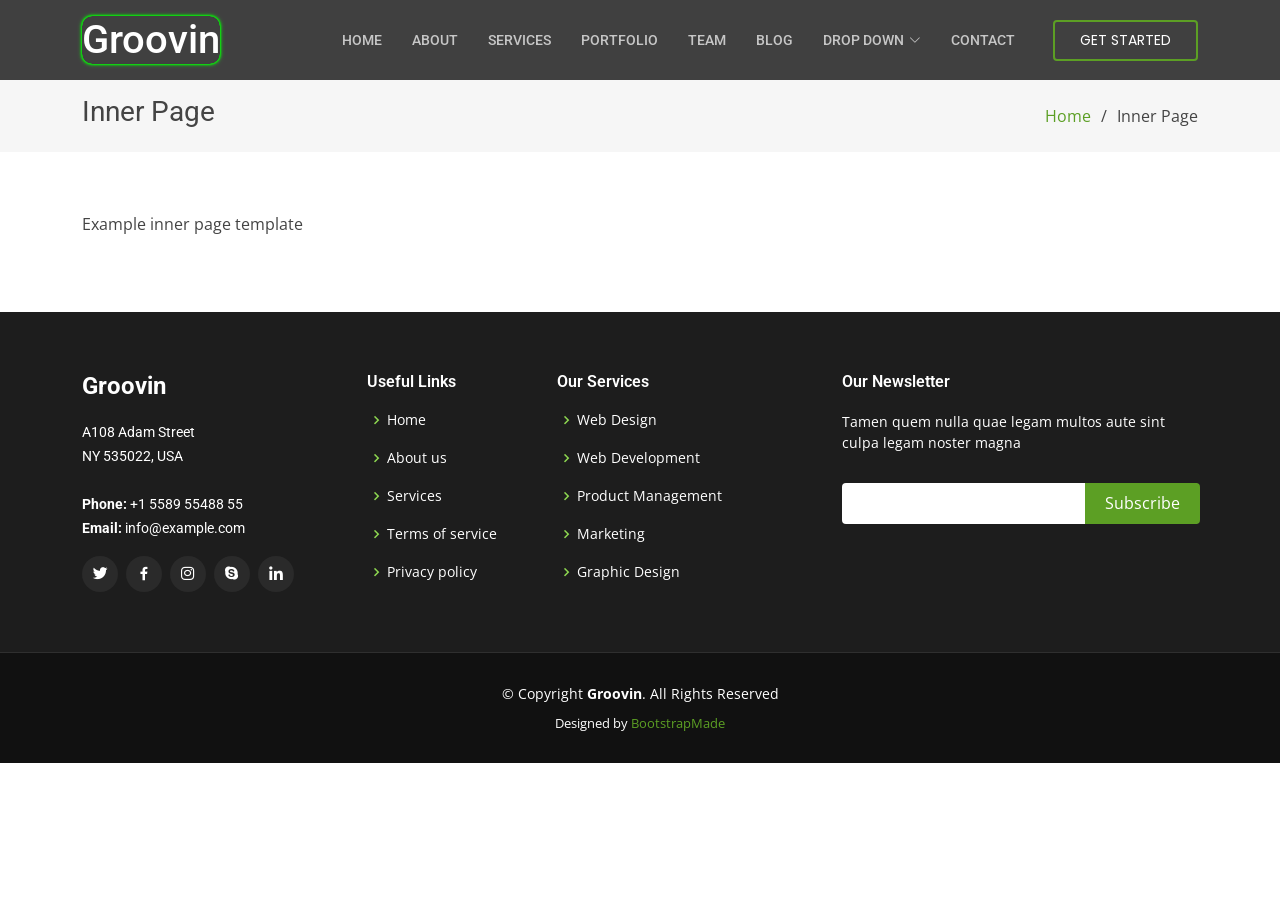
<file: inner-page.html>
<!DOCTYPE html>
<html lang="en">

<head>
  <meta charset="utf-8">
  <meta content="width=device-width, initial-scale=1.0" name="viewport">

  <title>Inner Page - Groovin Bootstrap Template</title>
  <meta content="" name="description">
  <meta content="" name="keywords">

  <!-- Favicons -->
  <link href="assets/img/favicon.png" rel="icon">
  <link href="assets/img/apple-touch-icon.png" rel="apple-touch-icon">

  <!-- Google Fonts -->
  <link href="https://fonts.googleapis.com/css?family=Open+Sans:300,300i,400,400i,600,600i,700,700i|Roboto:300,300i,400,400i,500,500i,600,600i,700,700i|Poppins:300,300i,400,400i,500,500i,600,600i,700,700i" rel="stylesheet">

  <!-- Vendor CSS Files -->
  <link href="assets/vendor/animate.css/animate.min.css" rel="stylesheet">
  <link href="assets/vendor/bootstrap/css/bootstrap.min.css" rel="stylesheet">
  <link href="assets/vendor/bootstrap-icons/bootstrap-icons.css" rel="stylesheet">
  <link href="assets/vendor/boxicons/css/boxicons.min.css" rel="stylesheet">
  <link href="assets/vendor/glightbox/css/glightbox.min.css" rel="stylesheet">
  <link href="assets/vendor/swiper/swiper-bundle.min.css" rel="stylesheet">

  <!-- Template Main CSS File -->
  <link href="assets/css/style.css" rel="stylesheet">

  <!-- =======================================================
  * Template Name: Groovin
  * Template URL: https://bootstrapmade.com/groovin-free-bootstrap-theme/
  * Updated: Mar 17 2024 with Bootstrap v5.3.3
  * Author: BootstrapMade.com
  * License: https://bootstrapmade.com/license/
  ======================================================== -->
</head>

<body>

  <!-- ======= Header ======= -->
  <header id="header" class="fixed-top d-flex align-items-center">
    <div class="container d-flex align-items-center justify-content-between">

      <h1 class="logo"><a href="index.html">Groovin</a></h1>
      <!-- Uncomment below if you prefer to use an image logo -->
      <!-- <a href="index.html" class="logo"><img src="assets/img/logo.png" alt="" class="img-fluid"></a>-->

      <nav id="navbar" class="navbar">
        <ul>
          <li><a class="nav-link scrollto " href="#hero">Home</a></li>
          <li><a class="nav-link scrollto" href="#about">About</a></li>
          <li><a class="nav-link scrollto" href="#services">Services</a></li>
          <li><a class="nav-link scrollto " href="#portfolio">Portfolio</a></li>
          <li><a class="nav-link scrollto" href="#team">Team</a></li>
          <li><a href="blog.html">Blog</a></li>
          <li class="dropdown"><a href="#"><span>Drop Down</span> <i class="bi bi-chevron-down"></i></a>
            <ul>
              <li><a href="#">Drop Down 1</a></li>
              <li class="dropdown"><a href="#"><span>Deep Drop Down</span> <i class="bi bi-chevron-right"></i></a>
                <ul>
                  <li><a href="#">Deep Drop Down 1</a></li>
                  <li><a href="#">Deep Drop Down 2</a></li>
                  <li><a href="#">Deep Drop Down 3</a></li>
                  <li><a href="#">Deep Drop Down 4</a></li>
                  <li><a href="#">Deep Drop Down 5</a></li>
                </ul>
              </li>
              <li><a href="#">Drop Down 2</a></li>
              <li><a href="#">Drop Down 3</a></li>
              <li><a href="#">Drop Down 4</a></li>
            </ul>
          </li>
          <li><a class="nav-link scrollto" href="#contact">Contact</a></li>
          <li><a class="getstarted scrollto" href="#about">Get Started</a></li>
        </ul>
        <i class="bi bi-list mobile-nav-toggle"></i>
      </nav><!-- .navbar -->

    </div>
  </header><!-- End Header -->

  <main id="main">

    <!-- ======= Breadcrumbs ======= -->
    <section class="breadcrumbs">
      <div class="container">

        <div class="d-flex justify-content-between align-items-center">
          <h2>Inner Page</h2>
          <ol>
            <li><a href="index.html">Home</a></li>
            <li>Inner Page</li>
          </ol>
        </div>

      </div>
    </section><!-- End Breadcrumbs -->

    <section class="inner-page">
      <div class="container">
        <p>
          Example inner page template
        </p>
      </div>
    </section>

  </main><!-- End #main -->

  <!-- ======= Footer ======= -->
  <footer id="footer">
    <div class="footer-top">
      <div class="container">
        <div class="row">

          <div class="col-lg-3 col-md-6">
            <div class="footer-info">
              <h3>Groovin</h3>
              <p>
                A108 Adam Street <br>
                NY 535022, USA<br><br>
                <strong>Phone:</strong> +1 5589 55488 55<br>
                <strong>Email:</strong> info@example.com<br>
              </p>
              <div class="social-links mt-3">
                <a href="#" class="twitter"><i class="bx bxl-twitter"></i></a>
                <a href="#" class="facebook"><i class="bx bxl-facebook"></i></a>
                <a href="#" class="instagram"><i class="bx bxl-instagram"></i></a>
                <a href="#" class="google-plus"><i class="bx bxl-skype"></i></a>
                <a href="#" class="linkedin"><i class="bx bxl-linkedin"></i></a>
              </div>
            </div>
          </div>

          <div class="col-lg-2 col-md-6 footer-links">
            <h4>Useful Links</h4>
            <ul>
              <li><i class="bx bx-chevron-right"></i> <a href="#">Home</a></li>
              <li><i class="bx bx-chevron-right"></i> <a href="#">About us</a></li>
              <li><i class="bx bx-chevron-right"></i> <a href="#">Services</a></li>
              <li><i class="bx bx-chevron-right"></i> <a href="#">Terms of service</a></li>
              <li><i class="bx bx-chevron-right"></i> <a href="#">Privacy policy</a></li>
            </ul>
          </div>

          <div class="col-lg-3 col-md-6 footer-links">
            <h4>Our Services</h4>
            <ul>
              <li><i class="bx bx-chevron-right"></i> <a href="#">Web Design</a></li>
              <li><i class="bx bx-chevron-right"></i> <a href="#">Web Development</a></li>
              <li><i class="bx bx-chevron-right"></i> <a href="#">Product Management</a></li>
              <li><i class="bx bx-chevron-right"></i> <a href="#">Marketing</a></li>
              <li><i class="bx bx-chevron-right"></i> <a href="#">Graphic Design</a></li>
            </ul>
          </div>

          <div class="col-lg-4 col-md-6 footer-newsletter">
            <h4>Our Newsletter</h4>
            <p>Tamen quem nulla quae legam multos aute sint culpa legam noster magna</p>
            <form action="" method="post">
              <input type="email" name="email"><input type="submit" value="Subscribe">
            </form>

          </div>

        </div>
      </div>
    </div>

    <div class="container">
      <div class="copyright">
        &copy; Copyright <strong><span>Groovin</span></strong>. All Rights Reserved
      </div>
      <div class="credits">
        <!-- All the links in the footer should remain intact. -->
        <!-- You can delete the links only if you purchased the pro version. -->
        <!-- Licensing information: https://bootstrapmade.com/license/ -->
        <!-- Purchase the pro version with working PHP/AJAX contact form: https://bootstrapmade.com/groovin-free-bootstrap-theme/ -->
        Designed by <a href="https://bootstrapmade.com/">BootstrapMade</a>
      </div>
    </div>
  </footer><!-- End Footer -->

  <a href="#" class="back-to-top d-flex align-items-center justify-content-center"><i class="bi bi-arrow-up-short"></i></a>

  <!-- Vendor JS Files -->
  <script src="assets/vendor/purecounter/purecounter_vanilla.js"></script>
  <script src="assets/vendor/bootstrap/js/bootstrap.bundle.min.js"></script>
  <script src="assets/vendor/glightbox/js/glightbox.min.js"></script>
  <script src="assets/vendor/isotope-layout/isotope.pkgd.min.js"></script>
  <script src="assets/vendor/swiper/swiper-bundle.min.js"></script>
  <script src="assets/vendor/php-email-form/validate.js"></script>

  <!-- Template Main JS File -->
  <script src="assets/js/main.js"></script>

</body>

</html>
</file>
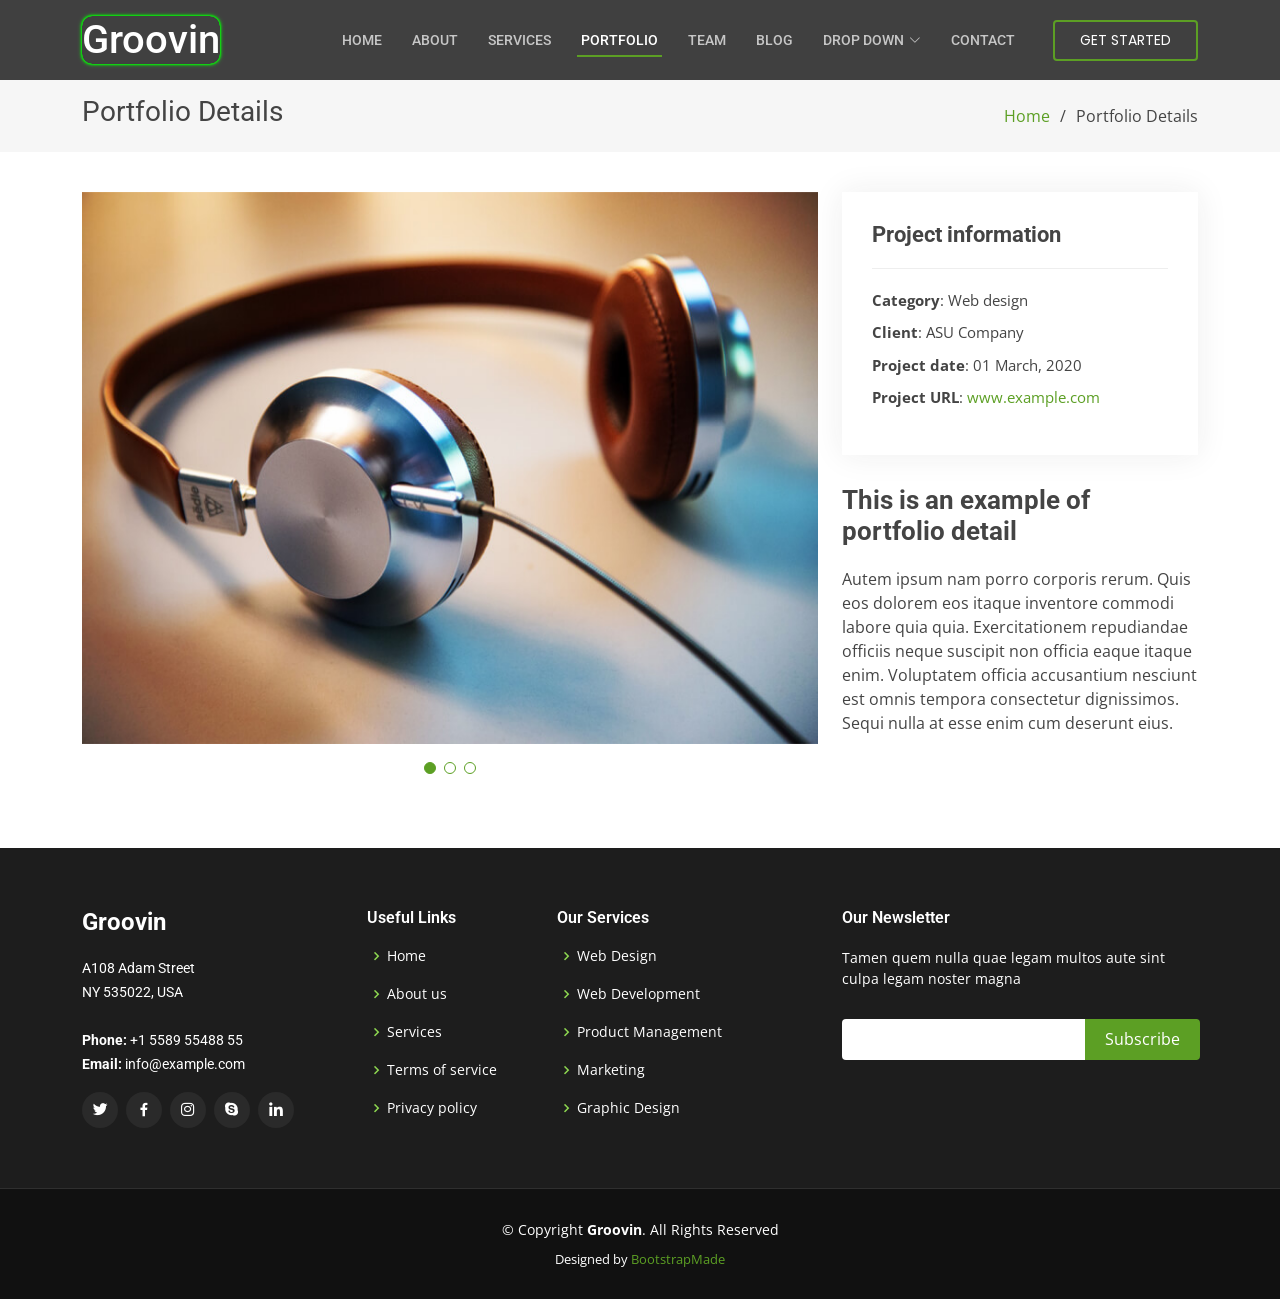
<file: portfolio-details.html>
<!DOCTYPE html>
<html lang="en">

<head>
  <meta charset="utf-8">
  <meta content="width=device-width, initial-scale=1.0" name="viewport">

  <title>Portfolio Details - Groovin Bootstrap Template</title>
  <meta content="" name="description">
  <meta content="" name="keywords">

  <!-- Favicons -->
  <link href="assets/img/favicon.png" rel="icon">
  <link href="assets/img/apple-touch-icon.png" rel="apple-touch-icon">

  <!-- Google Fonts -->
  <link href="https://fonts.googleapis.com/css?family=Open+Sans:300,300i,400,400i,600,600i,700,700i|Roboto:300,300i,400,400i,500,500i,600,600i,700,700i|Poppins:300,300i,400,400i,500,500i,600,600i,700,700i" rel="stylesheet">

  <!-- Vendor CSS Files -->
  <link href="assets/vendor/animate.css/animate.min.css" rel="stylesheet">
  <link href="assets/vendor/bootstrap/css/bootstrap.min.css" rel="stylesheet">
  <link href="assets/vendor/bootstrap-icons/bootstrap-icons.css" rel="stylesheet">
  <link href="assets/vendor/boxicons/css/boxicons.min.css" rel="stylesheet">
  <link href="assets/vendor/glightbox/css/glightbox.min.css" rel="stylesheet">
  <link href="assets/vendor/swiper/swiper-bundle.min.css" rel="stylesheet">

  <!-- Template Main CSS File -->
  <link href="assets/css/style.css" rel="stylesheet">

  <!-- =======================================================
  * Template Name: Groovin
  * Template URL: https://bootstrapmade.com/groovin-free-bootstrap-theme/
  * Updated: Mar 17 2024 with Bootstrap v5.3.3
  * Author: BootstrapMade.com
  * License: https://bootstrapmade.com/license/
  ======================================================== -->
</head>

<body>

  <!-- ======= Header ======= -->
  <header id="header" class="fixed-top d-flex align-items-center">
    <div class="container d-flex align-items-center justify-content-between">

      <h1 class="logo"><a href="index.html">Groovin</a></h1>
      <!-- Uncomment below if you prefer to use an image logo -->
      <!-- <a href="index.html" class="logo"><img src="assets/img/logo.png" alt="" class="img-fluid"></a>-->

      <nav id="navbar" class="navbar">
        <ul>
          <li><a class="nav-link scrollto " href="#hero">Home</a></li>
          <li><a class="nav-link scrollto" href="#about">About</a></li>
          <li><a class="nav-link scrollto" href="#services">Services</a></li>
          <li><a class="nav-link scrollto active" href="#portfolio">Portfolio</a></li>
          <li><a class="nav-link scrollto" href="#team">Team</a></li>
          <li><a href="blog.html">Blog</a></li>
          <li class="dropdown"><a href="#"><span>Drop Down</span> <i class="bi bi-chevron-down"></i></a>
            <ul>
              <li><a href="#">Drop Down 1</a></li>
              <li class="dropdown"><a href="#"><span>Deep Drop Down</span> <i class="bi bi-chevron-right"></i></a>
                <ul>
                  <li><a href="#">Deep Drop Down 1</a></li>
                  <li><a href="#">Deep Drop Down 2</a></li>
                  <li><a href="#">Deep Drop Down 3</a></li>
                  <li><a href="#">Deep Drop Down 4</a></li>
                  <li><a href="#">Deep Drop Down 5</a></li>
                </ul>
              </li>
              <li><a href="#">Drop Down 2</a></li>
              <li><a href="#">Drop Down 3</a></li>
              <li><a href="#">Drop Down 4</a></li>
            </ul>
          </li>
          <li><a class="nav-link scrollto" href="#contact">Contact</a></li>
          <li><a class="getstarted scrollto" href="#about">Get Started</a></li>
        </ul>
        <i class="bi bi-list mobile-nav-toggle"></i>
      </nav><!-- .navbar -->

    </div>
  </header><!-- End Header -->

  <main id="main">

    <!-- ======= Breadcrumbs ======= -->
    <section id="breadcrumbs" class="breadcrumbs">
      <div class="container">

        <div class="d-flex justify-content-between align-items-center">
          <h2>Portfolio Details</h2>
          <ol>
            <li><a href="index.html">Home</a></li>
            <li>Portfolio Details</li>
          </ol>
        </div>

      </div>
    </section><!-- End Breadcrumbs -->

    <!-- ======= Portfolio Details Section ======= -->
    <section id="portfolio-details" class="portfolio-details">
      <div class="container">

        <div class="row gy-4">

          <div class="col-lg-8">
            <div class="portfolio-details-slider swiper">
              <div class="swiper-wrapper align-items-center">

                <div class="swiper-slide">
                  <img src="assets/img/portfolio/portfolio-1.jpg" alt="">
                </div>

                <div class="swiper-slide">
                  <img src="assets/img/portfolio/portfolio-2.jpg" alt="">
                </div>

                <div class="swiper-slide">
                  <img src="assets/img/portfolio/portfolio-3.jpg" alt="">
                </div>

              </div>
              <div class="swiper-pagination"></div>
            </div>
          </div>

          <div class="col-lg-4">
            <div class="portfolio-info">
              <h3>Project information</h3>
              <ul>
                <li><strong>Category</strong>: Web design</li>
                <li><strong>Client</strong>: ASU Company</li>
                <li><strong>Project date</strong>: 01 March, 2020</li>
                <li><strong>Project URL</strong>: <a href="#">www.example.com</a></li>
              </ul>
            </div>
            <div class="portfolio-description">
              <h2>This is an example of portfolio detail</h2>
              <p>
                Autem ipsum nam porro corporis rerum. Quis eos dolorem eos itaque inventore commodi labore quia quia. Exercitationem repudiandae officiis neque suscipit non officia eaque itaque enim. Voluptatem officia accusantium nesciunt est omnis tempora consectetur dignissimos. Sequi nulla at esse enim cum deserunt eius.
              </p>
            </div>
          </div>

        </div>

      </div>
    </section><!-- End Portfolio Details Section -->

  </main><!-- End #main -->

  <!-- ======= Footer ======= -->
  <footer id="footer">
    <div class="footer-top">
      <div class="container">
        <div class="row">

          <div class="col-lg-3 col-md-6">
            <div class="footer-info">
              <h3>Groovin</h3>
              <p>
                A108 Adam Street <br>
                NY 535022, USA<br><br>
                <strong>Phone:</strong> +1 5589 55488 55<br>
                <strong>Email:</strong> info@example.com<br>
              </p>
              <div class="social-links mt-3">
                <a href="#" class="twitter"><i class="bx bxl-twitter"></i></a>
                <a href="#" class="facebook"><i class="bx bxl-facebook"></i></a>
                <a href="#" class="instagram"><i class="bx bxl-instagram"></i></a>
                <a href="#" class="google-plus"><i class="bx bxl-skype"></i></a>
                <a href="#" class="linkedin"><i class="bx bxl-linkedin"></i></a>
              </div>
            </div>
          </div>

          <div class="col-lg-2 col-md-6 footer-links">
            <h4>Useful Links</h4>
            <ul>
              <li><i class="bx bx-chevron-right"></i> <a href="#">Home</a></li>
              <li><i class="bx bx-chevron-right"></i> <a href="#">About us</a></li>
              <li><i class="bx bx-chevron-right"></i> <a href="#">Services</a></li>
              <li><i class="bx bx-chevron-right"></i> <a href="#">Terms of service</a></li>
              <li><i class="bx bx-chevron-right"></i> <a href="#">Privacy policy</a></li>
            </ul>
          </div>

          <div class="col-lg-3 col-md-6 footer-links">
            <h4>Our Services</h4>
            <ul>
              <li><i class="bx bx-chevron-right"></i> <a href="#">Web Design</a></li>
              <li><i class="bx bx-chevron-right"></i> <a href="#">Web Development</a></li>
              <li><i class="bx bx-chevron-right"></i> <a href="#">Product Management</a></li>
              <li><i class="bx bx-chevron-right"></i> <a href="#">Marketing</a></li>
              <li><i class="bx bx-chevron-right"></i> <a href="#">Graphic Design</a></li>
            </ul>
          </div>

          <div class="col-lg-4 col-md-6 footer-newsletter">
            <h4>Our Newsletter</h4>
            <p>Tamen quem nulla quae legam multos aute sint culpa legam noster magna</p>
            <form action="" method="post">
              <input type="email" name="email"><input type="submit" value="Subscribe">
            </form>

          </div>

        </div>
      </div>
    </div>

    <div class="container">
      <div class="copyright">
        &copy; Copyright <strong><span>Groovin</span></strong>. All Rights Reserved
      </div>
      <div class="credits">
        <!-- All the links in the footer should remain intact. -->
        <!-- You can delete the links only if you purchased the pro version. -->
        <!-- Licensing information: https://bootstrapmade.com/license/ -->
        <!-- Purchase the pro version with working PHP/AJAX contact form: https://bootstrapmade.com/groovin-free-bootstrap-theme/ -->
        Designed by <a href="https://bootstrapmade.com/">BootstrapMade</a>
      </div>
    </div>
  </footer><!-- End Footer -->

  <a href="#" class="back-to-top d-flex align-items-center justify-content-center"><i class="bi bi-arrow-up-short"></i></a>

  <!-- Vendor JS Files -->
  <script src="assets/vendor/purecounter/purecounter_vanilla.js"></script>
  <script src="assets/vendor/bootstrap/js/bootstrap.bundle.min.js"></script>
  <script src="assets/vendor/glightbox/js/glightbox.min.js"></script>
  <script src="assets/vendor/isotope-layout/isotope.pkgd.min.js"></script>
  <script src="assets/vendor/swiper/swiper-bundle.min.js"></script>
  <script src="assets/vendor/php-email-form/validate.js"></script>

  <!-- Template Main JS File -->
  <script src="assets/js/main.js"></script>

</body>

</html>
</file>
<file: assets/css/style.css>
/**
* Template Name: Groovin
* Template URL: https://bootstrapmade.com/groovin-free-bootstrap-theme/
* Updated: Mar 17 2024 with Bootstrap v5.3.3
* Author: BootstrapMade.com
* License: https://bootstrapmade.com/license/
*/

/*--------------------------------------------------------------
# General
--------------------------------------------------------------*/
body {
  font-family: "Open Sans", sans-serif;
  color: #444444;
}
a {
  color: #5c9f24;
  text-decoration: none;
}

a:hover {
  color: #74c92d;
  text-decoration: none;
}

h1,
h2,
h3,
h4,
h5,
h6 {
  font-family: "Roboto", sans-serif;
}

/*--------------------------------------------------------------
# Back to top button
--------------------------------------------------------------*/
.back-to-top {
  position: fixed;
  visibility: hidden;
  opacity: 0;
  right: 15px;
  bottom: 15px;
  z-index: 996;
  background: #5c9f24;
  width: 40px;
  height: 40px;
  border-radius: 4px;
  transition: all 0.4s;
}

.back-to-top i {
  font-size: 28px;
  color: #fff;
  line-height: 0;
}

.back-to-top:hover {
  background: #6fc02c;
  color: #fff;
}

.back-to-top.active {
  visibility: visible;
  opacity: 1;
}

/*--------------------------------------------------------------
# Header
--------------------------------------------------------------*/
#header {
  background: rgba(0, 0, 0, 0.75);
  transition: all 0.5s;
  z-index: 997;
  height: 80px;
}

#header .logo {
  margin: 0;
  padding: 0;
  box-shadow: 0 0 1px #00ff00, 
              0 0 2px #00ff00, 
              0 0 3px #00ff00, 
              0 0 4px #00ff00; 
  border-radius: 10px;
}

#header .logo a {
  color: #fff;
}

#header .logo img {
  max-height: 80px;
}
@media screen and (max-width: 1024px) {
  #header .logo img {
    max-width: 120px; 
  }

  #header .logo img:hover {
    transform: translateY(-8px); 
    box-shadow: 0 0 12px #00ff00, 0 0 25px #00ff00, 0 0 35px #00ff00;
  }
}

@media screen and (max-width: 767px) {
  #header .logo img {
    max-width: 100px; /
  }

  #header .logo img:hover {
    transform: translateY(-5px); 
    box-shadow: 0 0 10px #00ff00, 0 0 20px #00ff00, 0 0 30px #00ff00;
  }
}

/*--------------------------------------------------------------
# Navigation Menu
--------------------------------------------------------------*/
/**
* Desktop Navigation 
*/
.navbar {
  padding: 0;
}

.navbar ul {
  margin: 0;
  padding: 0;
  display: flex;
  list-style: none;
  align-items: center;
}

.navbar li {
  position: relative;
}

.navbar>ul>li {
  white-space: nowrap;
  padding: 10px 0 10px 22px;
}

.navbar a,
.navbar a:focus {
  display: flex;
  align-items: center;
  justify-content: space-between;
  padding: 0 4px;
  font-family: "Roboto", sans-serif;
  font-size: 14px;
  font-weight: 500;
  color: rgba(255, 255, 255, 0.7);
  white-space: nowrap;
  transition: 0.3s;
  text-transform: uppercase;
  position: relative;
}

.navbar a i,
.navbar a:focus i {
  font-size: 12px;
  line-height: 0;
  margin-left: 5px;
}

.navbar>ul>li>a:before {
  content: "";
  position: absolute;
  width: 100%;
  height: 2px;
  bottom: -6px;
  left: 0;
  background-color: #5c9f24;
  visibility: hidden;
  width: 0px;
  transition: all 0.3s ease-in-out 0s;
}

.navbar a:hover:before,
.navbar li:hover>a:before,
.navbar .active:before {
  visibility: visible;
  width: 100%;
}

.navbar a:hover,
.navbar .active,
.navbar .active:focus,
.navbar li:hover>a {
  color: #fff;
}

.navbar .getstarted,
.navbar .getstarted:focus {
  padding: 8px 25px;
  margin-left: 12px;
  border-radius: 4px;
  color: #fff;
  font-weight: 400;
  font-family: "Poppins", sans-serif;
  border: 2px solid #5c9f24;
}

.navbar .getstarted:hover,
.navbar .getstarted:focus:hover {
  color: #fff;
  background: #5c9f24;
}

.navbar .getstarted:hover:before,
.navbar li:hover>.getstarted:before {
  visibility: hidden;
}

.navbar .dropdown ul {
  display: block;
  position: absolute;
  left: 22px;
  top: calc(100% + 30px);
  margin: 0;
  padding: 10px 0;
  z-index: 99;
  opacity: 0;
  visibility: hidden;
  background: #fff;
  box-shadow: 0px 0px 30px rgba(127, 137, 161, 0.25);
  transition: 0.3s;
}

.navbar .dropdown ul li {
  min-width: 200px;
}

.navbar .dropdown ul a {
  padding: 10px 20px;
  font-size: 14px;
  font-weight: 500;
  text-transform: none;
  color: #2a2a2a;
}

.navbar .dropdown ul a i {
  font-size: 12px;
}

.navbar .dropdown ul a:hover,
.navbar .dropdown ul .active:hover,
.navbar .dropdown ul li:hover>a {
  color: #5c9f24;
}

.navbar .dropdown:hover>ul {
  opacity: 1;
  top: 100%;
  visibility: visible;
}

.navbar .dropdown .dropdown ul {
  top: 0;
  left: calc(100% - 30px);
  visibility: hidden;
}

.navbar .dropdown .dropdown:hover>ul {
  opacity: 1;
  top: 0;
  left: 100%;
  visibility: visible;
}

@media (max-width: 1366px) {
  .navbar .dropdown .dropdown ul {
    left: -90%;
  }

  .navbar .dropdown .dropdown:hover>ul {
    left: -100%;
  }
}

/**
* Mobile Navigation 
*/
.mobile-nav-toggle {
  color: #fff;
  font-size: 28px;
  cursor: pointer;
  display: none;
  line-height: 0;
  transition: 0.5s;
}

.mobile-nav-toggle.bi-x {
  color: #5c9f24;
}

@media (max-width: 991px) {
  .mobile-nav-toggle {
    display: block;
  }

  .navbar ul {
    display: none;
  }
}

.navbar-mobile {
  position: fixed;
  overflow: hidden;
  top: 0;
  right: 0;
  left: 0;
  bottom: 0;
  background: rgba(17, 17, 17, 0.9);
  transition: 0.3s;
  z-index: 999;
}

.navbar-mobile .mobile-nav-toggle {
  position: absolute;
  top: 15px;
  right: 15px;
}

.navbar-mobile ul {
  display: block;
  position: absolute;
  top: 55px;
  right: 15px;
  bottom: 15px;
  left: 15px;
  padding: 10px 0;
  background-color: #fff;
  overflow-y: auto;
  transition: 0.3s;
}

.navbar-mobile a,
.navbar-mobile a:focus {
  padding: 10px 20px;
  font-size: 15px;
  color: #2a2a2a;
}

.navbar-mobile a:hover,
.navbar-mobile .active,
.navbar-mobile li:hover>a {
  color: #5c9f24;
}

.navbar-mobile>ul>li {
  white-space: nowrap;
  padding: 0;
}

.navbar-mobile a:hover:before,
.navbar-mobile li:hover>a:before,
.navbar-mobile .active:before {
  visibility: hidden;
}

.navbar-mobile .getstarted,
.navbar-mobile .getstarted:focus {
  margin: 15px;
  color: #5c9f24;
  padding-left: 15px;
}

.navbar-mobile .dropdown ul {
  position: static;
  display: none;
  margin: 10px 20px;
  padding: 10px 0;
  z-index: 99;
  opacity: 1;
  visibility: visible;
  background: #fff;
  box-shadow: 0px 0px 30px rgba(127, 137, 161, 0.25);
}

.navbar-mobile .dropdown ul li {
  min-width: 200px;
}

.navbar-mobile .dropdown ul a {
  padding: 10px 20px;
}

.navbar-mobile .dropdown ul a i {
  font-size: 12px;
}

.navbar-mobile .dropdown ul a:hover,
.navbar-mobile .dropdown ul .active:hover,
.navbar-mobile .dropdown ul li:hover>a {
  color: #5c9f24;
}

.navbar-mobile .dropdown>.dropdown-active {
  display: block;
}

/*--------------------------------------------------------------
# Hero Section
--------------------------------------------------------------*/
#hero {
  width: 100%;
  height: 100vh;
  background-color: rgba(17, 17, 17, 0.8);
  overflow: hidden;
  padding: 0;
}

#hero .carousel-item {
  width: 100%;
  height: 100vh;
  background-size: cover;
  background-position: center;
  background-repeat: no-repeat;
  position: relative;
  transition: 0.3;
}

#hero .carousel-item::before {
  content: "";
  background-color: rgba(0, 0, 0, 0.5);
  position: absolute;
  top: 0;
  right: 0;
  left: 0;
  bottom: 0;
}

#hero .carousel-container {
  display: flex;
  justify-content: center;
  align-items: center;
  position: absolute;
  bottom: 0;
  top: 0;
  left: 0;
  right: 0;
}

#hero .carousel-content {
  text-align: center;
}

#hero h2 {
  color: #fff;
  margin-bottom: 30px;
  font-size: 48px;
  font-weight: 700;
}

#hero h2 span {
  color: #5c9f24;
}

#hero p {
  width: 80%;
  animation-delay: 0.4s;
  margin: 0 auto 30px auto;
  color: #fff;
}

#hero .carousel-inner .carousel-item {
  transition-property: opacity;
  background-position: center top;
}

#hero .carousel-inner .carousel-item,
#hero .carousel-inner .active.carousel-item-start,
#hero .carousel-inner .active.carousel-item-end {
  opacity: 0;
}

#hero .carousel-inner .active,
#hero .carousel-inner .carousel-item-next.carousel-item-start,
#hero .carousel-inner .carousel-item-prev.carousel-item-end {
  opacity: 1;
  transition: 0.5s;
}

#hero .carousel-inner .carousel-item-next,
#hero .carousel-inner .carousel-item-prev,
#hero .carousel-inner .active.carousel-item-start,
#hero .carousel-inner .active.carousel-item-end {
  left: 0;
  transform: translate3d(0, 0, 0);
}

#hero .carousel-control-next-icon,
#hero .carousel-control-prev-icon {
  background: none;
  font-size: 30px;
  line-height: 0;
  width: auto;
  height: auto;
  background: rgba(255, 255, 255, 0.2);
  border-radius: 50px;
  transition: 0.3s;
  color: rgba(255, 255, 255, 0.5);
  width: 54px;
  height: 54px;
  display: flex;
  align-items: center;
  justify-content: center;
}

#hero .carousel-control-next-icon:hover,
#hero .carousel-control-prev-icon:hover {
  background: rgba(255, 255, 255, 0.3);
  color: rgba(255, 255, 255, 0.8);
}

#hero .carousel-indicators li {
  list-style-type: none;
  cursor: pointer;
  background: #fff;
  overflow: hidden;
  border: 0;
  width: 12px;
  height: 12px;
  border-radius: 50px;
  opacity: 0.6;
  transition: 0.3s;
}

#hero .carousel-indicators li.active {
  opacity: 1;
  background: #5c9f24;
}

#hero .btn-get-started {
  font-family: "Roboto", sans-serif;
  font-weight: 400;
  font-size: 14px;
  letter-spacing: 1px;
  display: inline-block;
  padding: 10px 32px 12px 32px;
  border-radius: 4px;
  transition: 0.5s;
  line-height: 1;
  margin: 10px;
  color: #fff;
  animation-delay: 0.8s;
  text-transform: uppercase;
  border: 2px solid #5c9f24;
  background: #5c9f24;
}

#hero .btn-get-started:hover {
  background: #6ab82a;
  border-color: #6ab82a;
  color: #fff;
}

@media (max-width: 768px) {
  #hero h2 {
    font-size: 28px;
  }
}

@media (min-width: 1024px) {
  #hero p {
    width: 60%;
  }

  #hero .carousel-control-prev,
  #hero .carousel-control-next {
    width: 5%;
  }
}

/*--------------------------------------------------------------
# Sections General
--------------------------------------------------------------*/
section {
  padding: 60px 0;
}

.section-bg {
  background-color: #f1f1f1;
}

.section-title {
  text-align: center;
  padding-bottom: 30px;
}

.section-title h2 {
  font-size: 32px;
  font-weight: bold;
  text-transform: uppercase;
  margin-bottom: 20px;
  padding-bottom: 0;
  color: #5c9f24;
}

.section-title p {
  margin-bottom: 0;
}

/*--------------------------------------------------------------
# About
--------------------------------------------------------------*/
.about .content {
  padding: 30px 0;
}

.about .content h3 {
  font-weight: 700;
  font-size: 34px;
}

.about .content p {
  margin-bottom: 0;
}

.about .content .icon-box {
  margin-top: 25px;
}

.about .content .icon-box h4 {
  font-size: 20px;
  font-weight: 700;
  margin: 5px 0 10px 60px;
}

.about .content .icon-box i {
  font-size: 48px;
  float: left;
  color: #5c9f24;
}

.about .content .icon-box p {
  font-size: 15px;
  color: #848484;
  margin-left: 60px;
}

.about .image {
  background: url("../img/about.jpg") center center no-repeat;
  background-size: cover;
  min-height: 400px;
}

@media (max-width: 991px) {
  .about .image {
    text-align: center;
  }

  .about .image img {
    max-width: 80%;
  }
}

@media (max-width: 667px) {
  .about .image img {
    max-width: 100%;
  }
}

/*--------------------------------------------------------------
# Counts
--------------------------------------------------------------*/
.counts {
  padding: 0 0 30px 0;
}

.counts .count-box {
  padding: 30px;
  width: 100%;
}

.counts .count-box i {
  display: block;
  font-size: 44px;
  color: #5c9f24;
  float: left;
  line-height: 0;
}

.counts .count-box span {
  font-size: 48px;
  line-height: 40px;
  display: block;
  font-weight: 700;
  color: #2a2a2a;
  margin-left: 60px;
}

.counts .count-box p {
  padding: 15px 0 0 0;
  margin: 0 0 0 60px;
  font-family: "Roboto", sans-serif;
  font-size: 14px;
  color: #505050;
}

.counts .count-box a {
  font-weight: 600;
  display: block;
  margin-top: 20px;
  color: #505050;
  font-size: 15px;
  font-family: "Poppins", sans-serif;
  transition: ease-in-out 0.3s;
}

.counts .count-box a:hover {
  color: #777777;
}

/*--------------------------------------------------------------
# Clients
--------------------------------------------------------------*/
.clients {
  padding: 15px 0;
  text-align: center;
}

.clients img {
  max-width: 45%;
  transition: all 0.4s ease-in-out;
  display: inline-block;
  padding: 15px 0;
  filter: grayscale(100);
}

.clients img:hover {
  filter: none;
  transform: scale(1.15);
}

@media (max-width: 768px) {
  .clients img {
    max-width: 40%;
  }
}

/*--------------------------------------------------------------
# Services
--------------------------------------------------------------*/
.services .icon-box {
  margin-bottom: 20px;
  text-align: center;
}

.services .icon {
  display: inline-flex;
  justify-content: center;
  align-items: center;
  width: 80px;
  height: 80px;
  margin-bottom: 20px;
  background: #fff;
  border-radius: 50%;
  transition: 0.5s;
  color: #5c9f24;
  overflow: hidden;
  box-shadow: 0px 0 25px rgba(0, 0, 0, 0.15);
}

.services .icon i {
  font-size: 36px;
  line-height: 0;
}

.services:hover .icon {
  box-shadow: 0px 0 25px rgba(92, 159, 36, 0.3);
}

.services .title {
  font-weight: 600;
  margin-bottom: 15px;
  font-size: 18px;
  position: relative;
  padding-bottom: 15px;
}

.services .title a {
  color: #444444;
  transition: 0.3s;
}

.services .title a:hover {
  color: #5c9f24;
}

.services .title::after {
  content: "";
  position: absolute;
  display: block;
  width: 50px;
  height: 2px;
  background: #5c9f24;
  bottom: 0;
  left: calc(50% - 25px);
}

.services .description {
  line-height: 24px;
  font-size: 14px;
}

/*--------------------------------------------------------------
# Why Us
--------------------------------------------------------------*/
.why-us .box {
  padding: 50px 30px;
  box-shadow: 0px 2px 15px rgba(0, 0, 0, 0.1);
  transition: all ease-in-out 0.3s;
}

.why-us .box span {
  display: block;
  font-size: 28px;
  font-weight: 700;
  color: #8ed851;
}

.why-us .box h4 {
  font-size: 24px;
  font-weight: 600;
  padding: 0;
  margin: 20px 0;
  color: #2a2a2a;
}

.why-us .box p {
  color: #aaaaaa;
  font-size: 15px;
  margin: 0;
  padding: 0;
}

.why-us .box:hover {
  background: #5c9f24;
  padding: 30px 30px 70px 30px;
  box-shadow: 10px 15px 30px rgba(0, 0, 0, 0.18);
}

.why-us .box:hover span,
.why-us .box:hover h4,
.why-us .box:hover p {
  color: #fff;
}

/*--------------------------------------------------------------
# Portfolio
--------------------------------------------------------------*/
.portfolio .portfolio-item {
  margin-bottom: 30px;
}

.portfolio #portfolio-flters {
  padding: 0;
  margin: 0 auto 20px auto;
  list-style: none;
  text-align: center;
}

.portfolio #portfolio-flters li {
  cursor: pointer;
  display: inline-block;
  padding: 8px 15px 10px 15px;
  font-size: 14px;
  font-weight: 600;
  line-height: 1;
  text-transform: uppercase;
  color: #444444;
  margin-bottom: 5px;
  transition: all 0.3s ease-in-out;
  border-radius: 3px;
}

.portfolio #portfolio-flters li:hover,
.portfolio #portfolio-flters li.filter-active {
  color: #fff;
  background: #5c9f24;
}

.portfolio #portfolio-flters li:last-child {
  margin-right: 0;
}

.portfolio .portfolio-wrap {
  transition: 0.3s;
  position: relative;
  overflow: hidden;
  z-index: 1;
  background: rgba(42, 42, 42, 0.7);
}

.portfolio .portfolio-wrap::before {
  content: "";
  background: rgba(42, 42, 42, 0.7);
  position: absolute;
  left: 0;
  right: 0;
  top: 0;
  bottom: 0;
  transition: all ease-in-out 0.3s;
  z-index: 2;
  opacity: 0;
}

.portfolio .portfolio-wrap img {
  transition: all ease-in-out 0.3s;
}

.portfolio .portfolio-wrap .portfolio-info {
  opacity: 0;
  position: absolute;
  top: 0;
  left: 0;
  right: 0;
  bottom: 0;
  z-index: 3;
  transition: all ease-in-out 0.3s;
  display: flex;
  flex-direction: column;
  justify-content: flex-end;
  align-items: flex-start;
  padding: 20px;
}

.portfolio .portfolio-wrap .portfolio-info h4 {
  font-size: 20px;
  color: #fff;
  font-weight: 600;
}

.portfolio .portfolio-wrap .portfolio-info p {
  color: rgba(255, 255, 255, 0.7);
  font-size: 14px;
  text-transform: uppercase;
  padding: 0;
  margin: 0;
  font-style: italic;
}

.portfolio .portfolio-wrap .portfolio-links {
  text-align: center;
  z-index: 4;
}

.portfolio .portfolio-wrap .portfolio-links a {
  color: #fff;
  margin: 0 5px 0 0;
  font-size: 28px;
  display: inline-block;
  transition: 0.3s;
}

.portfolio .portfolio-wrap .portfolio-links a:hover {
  color: #8ed851;
}

.portfolio .portfolio-wrap:hover::before {
  opacity: 1;
}

.portfolio .portfolio-wrap:hover img {
  transform: scale(1.2);
}

.portfolio .portfolio-wrap:hover .portfolio-info {
  opacity: 1;
}

/*--------------------------------------------------------------
# Portfolio Details
--------------------------------------------------------------*/
.portfolio-details {
  padding-top: 40px;
}

.portfolio-details .portfolio-details-slider img {
  width: 100%;
}

.portfolio-details .portfolio-details-slider .swiper-pagination {
  margin-top: 20px;
  position: relative;
}

.portfolio-details .portfolio-details-slider .swiper-pagination .swiper-pagination-bullet {
  width: 12px;
  height: 12px;
  background-color: #fff;
  opacity: 1;
  border: 1px solid #5c9f24;
}

.portfolio-details .portfolio-details-slider .swiper-pagination .swiper-pagination-bullet-active {
  background-color: #5c9f24;
}

.portfolio-details .portfolio-info {
  padding: 30px;
  box-shadow: 0px 0 30px rgba(42, 42, 42, 0.08);
}

.portfolio-details .portfolio-info h3 {
  font-size: 22px;
  font-weight: 700;
  margin-bottom: 20px;
  padding-bottom: 20px;
  border-bottom: 1px solid #eee;
}

.portfolio-details .portfolio-info ul {
  list-style: none;
  padding: 0;
  font-size: 15px;
}

.portfolio-details .portfolio-info ul li+li {
  margin-top: 10px;
}

.portfolio-details .portfolio-description {
  padding-top: 30px;
}

.portfolio-details .portfolio-description h2 {
  font-size: 26px;
  font-weight: 700;
  margin-bottom: 20px;
}

.portfolio-details .portfolio-description p {
  padding: 0;
}

/*--------------------------------------------------------------
# Team
--------------------------------------------------------------*/
.team {
  background: #fff;
  padding: 60px 0;
}

.team .member {
  text-align: center;
  margin-bottom: 20px;
  background: #343a40;
  position: relative;
}

.team .member .member-info {
  opacity: 0;
  display: flex;
  justify-content: center;
  align-items: center;
  position: absolute;
  bottom: 0;
  top: 0;
  left: 0;
  right: 0;
  transition: 0.2s;
}

.team .member .member-info-content {
  margin-top: -50px;
  transition: margin 0.2s;
}

.team .member:hover .member-info {
  background: rgba(0, 0, 0, 0.7);
  opacity: 1;
  transition: 0.4s;
}

.team .member:hover .member-info-content {
  margin-top: 0;
  transition: margin 0.4s;
}

.team .member h4 {
  font-weight: 700;
  margin-bottom: 2px;
  font-size: 18px;
  color: #fff;
}

.team .member span {
  font-style: italic;
  display: block;
  font-size: 13px;
  color: #fff;
}

.team .member .social {
  margin-top: 15px;
}

.team .member .social a {
  transition: color 0.3s;
  color: #fff;
}

.team .member .social a:hover {
  color: #5c9f24;
}

.team .member .social i {
  font-size: 18px;
  margin: 0 2px;
}

/*--------------------------------------------------------------
# Pricing
--------------------------------------------------------------*/
.pricing .box {
  padding: 20px;
  background: #f7f7f7;
  text-align: center;
  border-radius: 8px;
  position: relative;
  overflow: hidden;
}

.pricing .box h3 {
  font-weight: 400;
  padding: 15px;
  margin-top: 15px;
  font-size: 18px;
  font-weight: 600;
  color: #2a2a2a;
}

.pricing .box h4 {
  font-size: 42px;
  color: #5c9f24;
  font-weight: 500;
  font-family: "Open Sans", sans-serif;
  margin-bottom: 20px;
}

.pricing .box h4 sup {
  font-size: 20px;
  top: -15px;
  left: -3px;
}

.pricing .box h4 span {
  color: #bababa;
  font-size: 16px;
  font-weight: 300;
}

.pricing .box ul {
  padding: 0;
  list-style: none;
  color: #2a2a2a;
  text-align: center;
  line-height: 20px;
  font-size: 14px;
}

.pricing .box ul li {
  padding-bottom: 16px;
}

.pricing .box ul i {
  color: #5c9f24;
  font-size: 18px;
  padding-right: 4px;
}

.pricing .box ul .na {
  color: #ccc;
  text-decoration: line-through;
}

.pricing .box .btn-wrap {
  padding: 15px;
  text-align: center;
}

.pricing .box .btn-buy {
  display: inline-block;
  padding: 10px 40px 12px 40px;
  border-radius: 4px;
  border: 2px solid #5c9f24;
  color: #5c9f24;
  font-size: 14px;
  font-weight: 400;
  font-family: "Roboto", sans-serif;
  font-weight: 600;
  transition: 0.3s;
}

.pricing .box .btn-buy:hover {
  background: #5c9f24;
  color: #fff;
}

.pricing .recommended {
  background: #5c9f24;
}

.pricing .recommended h3,
.pricing .recommended h4,
.pricing .recommended h4 span,
.pricing .recommended ul,
.pricing .recommended ul .na {
  color: #fff;
}

.pricing .recommended .btn-buy {
  background: rgba(255, 255, 255, 0.1);
  border-color: rgba(255, 255, 255, 0.3);
  color: #fff;
}

.pricing .recommended .btn-buy:hover {
  background: #fff;
  border-color: #fff;
  color: #5c9f24;
}

/*--------------------------------------------------------------
# Frequently Asked Questions
--------------------------------------------------------------*/
.faq .faq-list {
  padding: 0 100px;
}

.faq .faq-list ul {
  padding: 0;
  list-style: none;
}

.faq .faq-list li+li {
  margin-top: 15px;
}

.faq .faq-list li {
  padding: 20px;
  background: #fff;
  border-radius: 4px;
  position: relative;
}

.faq .faq-list a {
  display: block;
  position: relative;
  font-family: "Poppins", sans-serif;
  font-size: 16px;
  line-height: 24px;
  font-weight: 500;
  padding: 0 30px;
  outline: none;
  cursor: pointer;
}

.faq .faq-list .icon-help {
  font-size: 24px;
  position: absolute;
  right: 0;
  left: 20px;
  color: #9cdc66;
}

.faq .faq-list .icon-show,
.faq .faq-list .icon-close {
  font-size: 24px;
  position: absolute;
  right: 0;
  top: 0;
}

.faq .faq-list p {
  margin-bottom: 0;
  padding: 10px 0 0 0;
}

.faq .faq-list .icon-show {
  display: none;
}

.faq .faq-list a.collapsed {
  color: #343a40;
}

.faq .faq-list a.collapsed:hover {
  color: #5c9f24;
}

.faq .faq-list a.collapsed .icon-show {
  display: inline-block;
}

.faq .faq-list a.collapsed .icon-close {
  display: none;
}

@media (max-width: 1200px) {
  .faq .faq-list {
    padding: 0;
  }
}

/*--------------------------------------------------------------
# Contact
--------------------------------------------------------------*/
.contact .contact-info {
  margin-bottom: 20px;
  text-align: center;
}

.contact .contact-info i {
  font-size: 48px;
  display: inline-block;
  margin-bottom: 10px;
  color: #5c9f24;
}

.contact .contact-info address,
.contact .contact-info p {
  margin-bottom: 0;
  color: #000;
}

.contact .contact-info h3 {
  font-size: 18px;
  margin-bottom: 15px;
  font-weight: bold;
  text-transform: uppercase;
  color: #999;
}

.contact .contact-info a {
  color: #000;
}

.contact .contact-info a:hover {
  color: #5c9f24;
}

.contact .contact-address,
.contact .contact-phone,
.contact .contact-email {
  margin-bottom: 20px;
}

.contact .php-email-form .error-message {
  display: none;
  color: #fff;
  background: #ed3c0d;
  text-align: left;
  padding: 15px;
  font-weight: 600;
}

.contact .php-email-form .error-message br+br {
  margin-top: 25px;
}

.contact .php-email-form .sent-message {
  display: none;
  color: #fff;
  background: #18d26e;
  text-align: center;
  padding: 15px;
  font-weight: 600;
}

.contact .php-email-form .loading {
  display: none;
  background: #fff;
  text-align: center;
  padding: 15px;
}

.contact .php-email-form .loading:before {
  content: "";
  display: inline-block;
  border-radius: 50%;
  width: 24px;
  height: 24px;
  margin: 0 10px -6px 0;
  border: 3px solid #18d26e;
  border-top-color: #eee;
  animation: animate-loading 1s linear infinite;
}

.contact .php-email-form input,
.contact .php-email-form textarea {
  border-radius: 0;
  box-shadow: none;
  font-size: 14px;
  height: auto;
  padding: 10px 15px;
  border-radius: 4px;
}

.contact .php-email-form input:focus,
.contact .php-email-form textarea:focus {
  border-color: #5c9f24;
}

.contact .php-email-form button[type=submit] {
  background: #5c9f24;
  border: 0;
  padding: 10px 30px 12px 30px;
  color: #fff;
  transition: 0.4s;
  border-radius: 4px;
}

.contact .php-email-form button[type=submit]:hover {
  background: #6ab82a;
}

@keyframes animate-loading {
  0% {
    transform: rotate(0deg);
  }

  100% {
    transform: rotate(360deg);
  }
}

@media (min-width: 768px) {
  .contact .contact-phone {
    border-left: 1px solid #ddd;
    border-right: 1px solid #ddd;
  }

  .contact .contact-address,
  .contact .contact-phone,
  .contact .contact-email {
    padding: 20px 0;
  }
}

/*--------------------------------------------------------------
# Breadcrumbs
--------------------------------------------------------------*/
.breadcrumbs {
  padding: 15px 0;
  background: #f6f6f6;
  min-height: 40px;
  margin-top: 80px;
}

.breadcrumbs h2 {
  font-size: 28px;
  font-weight: 400;
}

.breadcrumbs ol {
  display: flex;
  flex-wrap: wrap;
  list-style: none;
  padding: 0;
  margin: 0;
}

.breadcrumbs ol li+li {
  padding-left: 10px;
}

.breadcrumbs ol li+li::before {
  display: inline-block;
  padding-right: 10px;
  color: #444444;
  content: "/";
}

@media (max-width: 768px) {
  .breadcrumbs .d-flex {
    display: block !important;
  }

  .breadcrumbs ol {
    display: block;
  }

  .breadcrumbs ol li {
    display: inline-block;
  }
}

/*--------------------------------------------------------------
# Footer
--------------------------------------------------------------*/
#footer {
  background: #111111;
  padding: 0 0 30px 0;
  color: #fff;
  font-size: 14px;
}

#footer .footer-top {
  background: #1d1d1d;
  border-bottom: 1px solid #2f2f2f;
  padding: 60px 0 30px 0;
}

#footer .footer-top .footer-info {
  margin-bottom: 30px;
}

#footer .footer-top .footer-info h3 {
  font-size: 24px;
  margin: 0 0 20px 0;
  padding: 2px 0 2px 0;
  line-height: 1;
  font-weight: 700;
}

#footer .footer-top .footer-info p {
  font-size: 14px;
  line-height: 24px;
  margin-bottom: 0;
  font-family: "Roboto", sans-serif;
  color: #fff;
}

#footer .footer-top .social-links a {
  font-size: 18px;
  display: inline-block;
  background: #2a2a2a;
  color: #fff;
  line-height: 1;
  padding: 8px 0;
  margin-right: 4px;
  border-radius: 50%;
  text-align: center;
  width: 36px;
  height: 36px;
  transition: 0.3s;
}

#footer .footer-top .social-links a:hover {
  background: #5c9f24;
  color: #fff;
  text-decoration: none;
}

#footer .footer-top h4 {
  font-size: 16px;
  font-weight: 600;
  color: #fff;
  position: relative;
  padding-bottom: 12px;
}

#footer .footer-top .footer-links {
  margin-bottom: 30px;
}

#footer .footer-top .footer-links ul {
  list-style: none;
  padding: 0;
  margin: 0;
}

#footer .footer-top .footer-links ul i {
  padding-right: 2px;
  color: #8ed851;
  font-size: 18px;
  line-height: 1;
}

#footer .footer-top .footer-links ul li {
  padding: 10px 0;
  display: flex;
  align-items: center;
}

#footer .footer-top .footer-links ul li:first-child {
  padding-top: 0;
}

#footer .footer-top .footer-links ul a {
  color: #fff;
  transition: 0.3s;
  display: inline-block;
  line-height: 1;
}

#footer .footer-top .footer-links ul a:hover {
  color: #81d33d;
}

#footer .footer-top .footer-newsletter form {
  margin-top: 30px;
  background: #fff;
  padding: 6px 10px;
  position: relative;
  border-radius: 4px;
}

#footer .footer-top .footer-newsletter form input[type=email] {
  border: 0;
  padding: 4px;
  width: calc(100% - 110px);
}

#footer .footer-top .footer-newsletter form input[type=submit] {
  position: absolute;
  top: 0;
  right: -2px;
  bottom: 0;
  border: 0;
  background: none;
  font-size: 16px;
  padding: 0 20px;
  background: #5c9f24;
  color: #fff;
  transition: 0.3s;
  border-radius: 0 4px 4px 0;
}

#footer .footer-top .footer-newsletter form input[type=submit]:hover {
  background: #6ab82a;
}

#footer .copyright {
  text-align: center;
  padding-top: 30px;
}

#footer .credits {
  padding-top: 10px;
  text-align: center;
  font-size: 13px;
  color: #fff;
}
</file>
